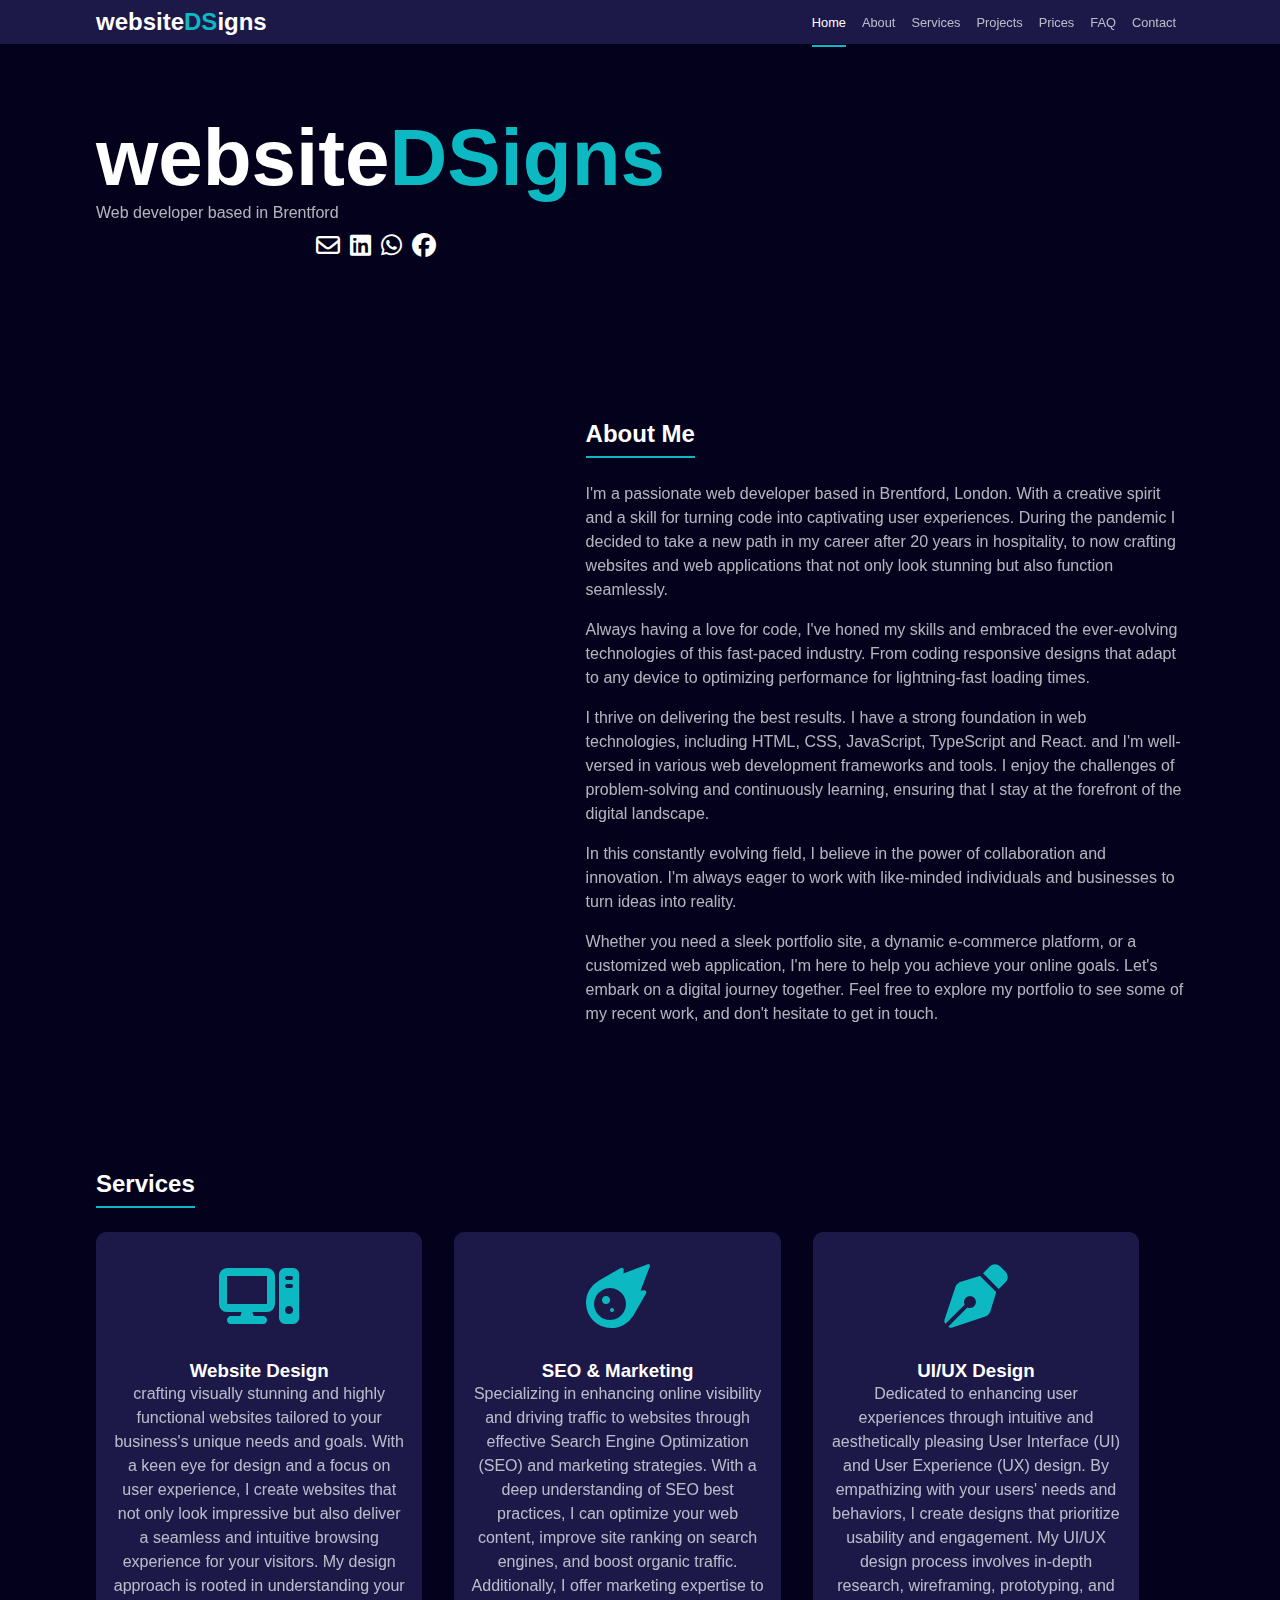
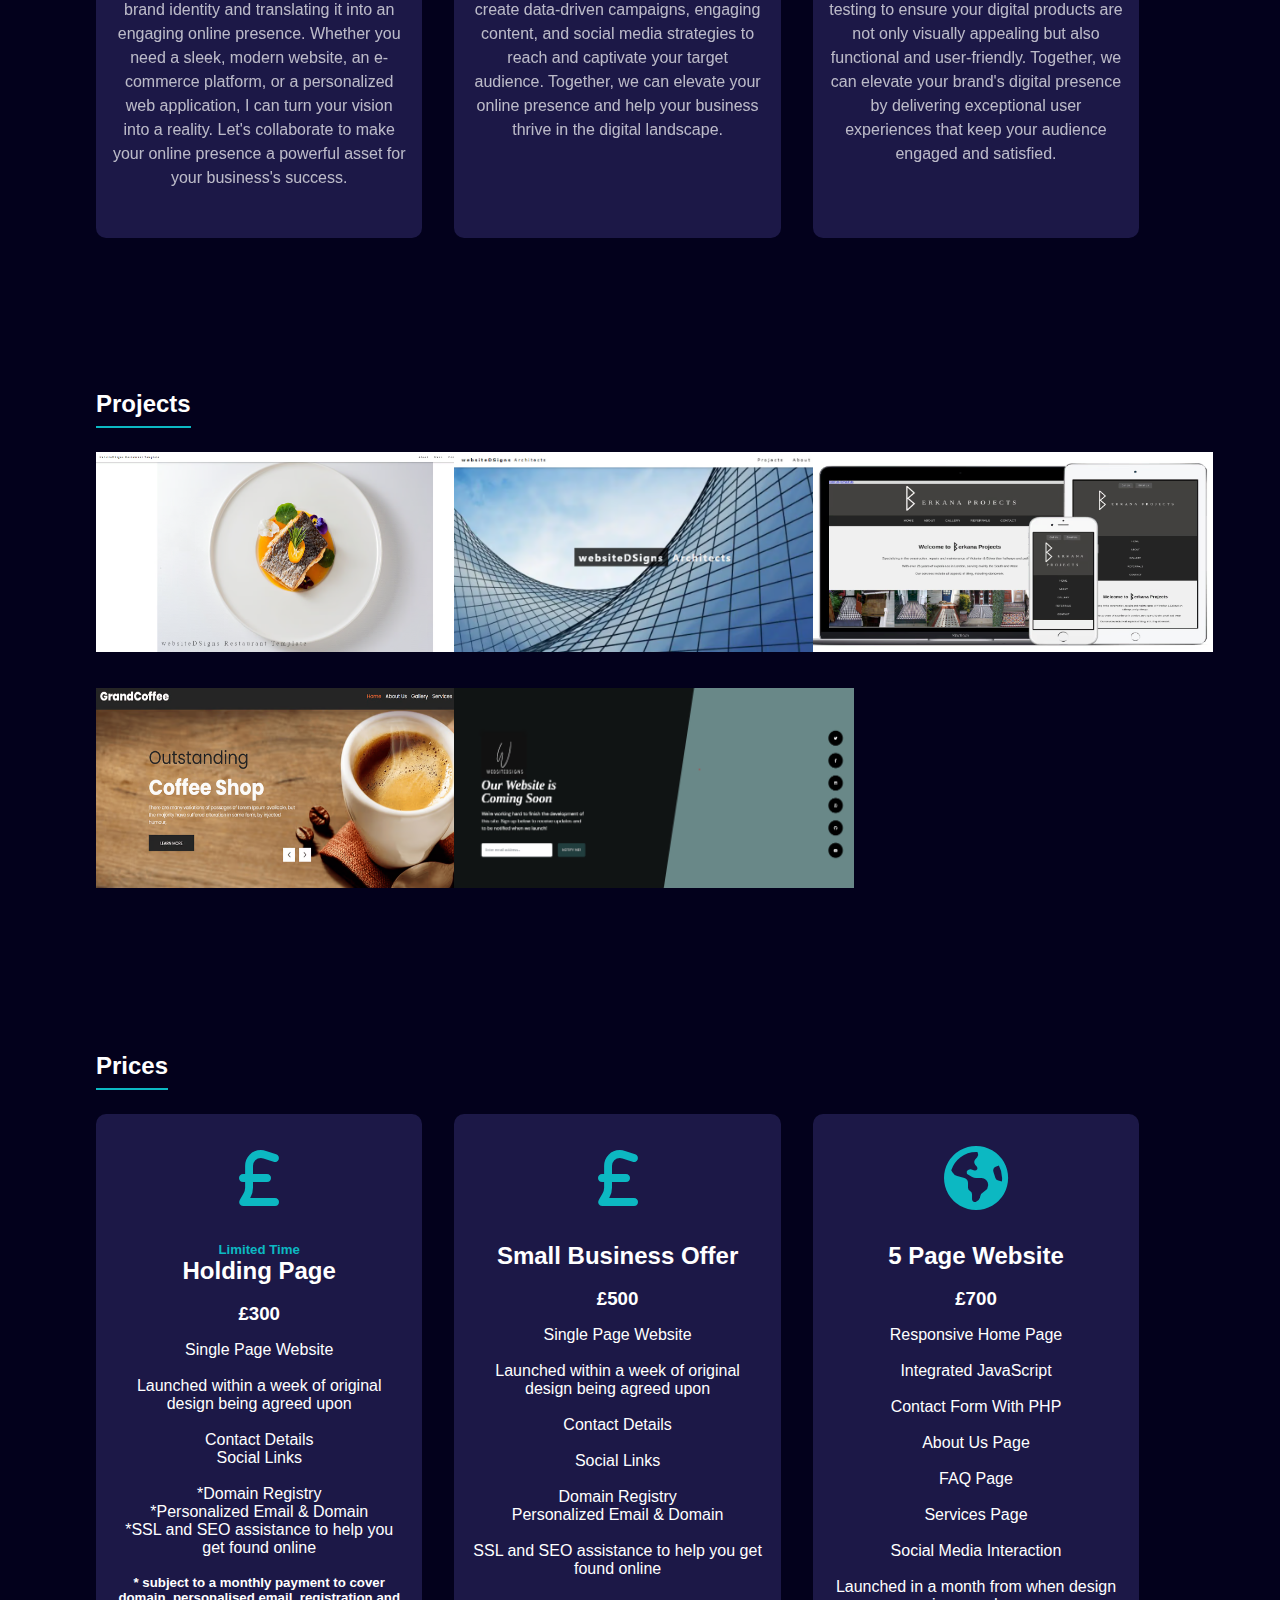
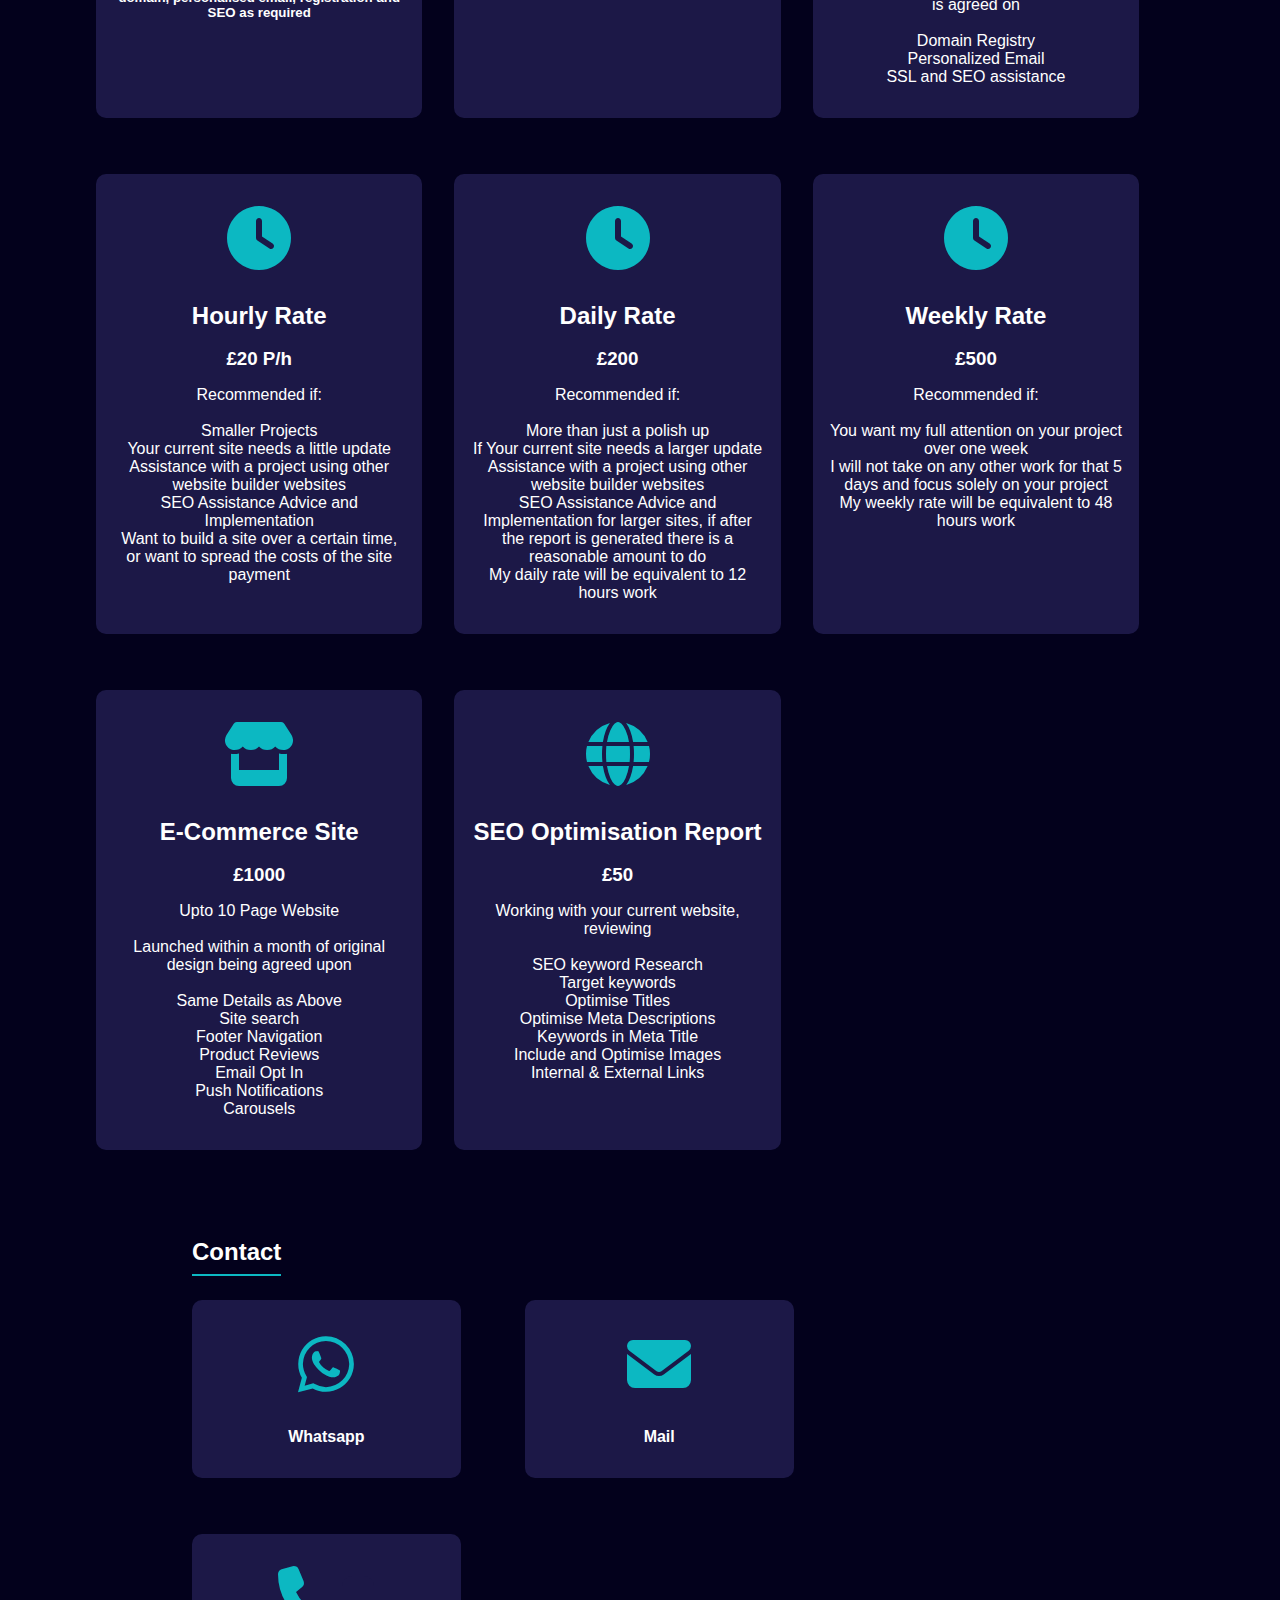
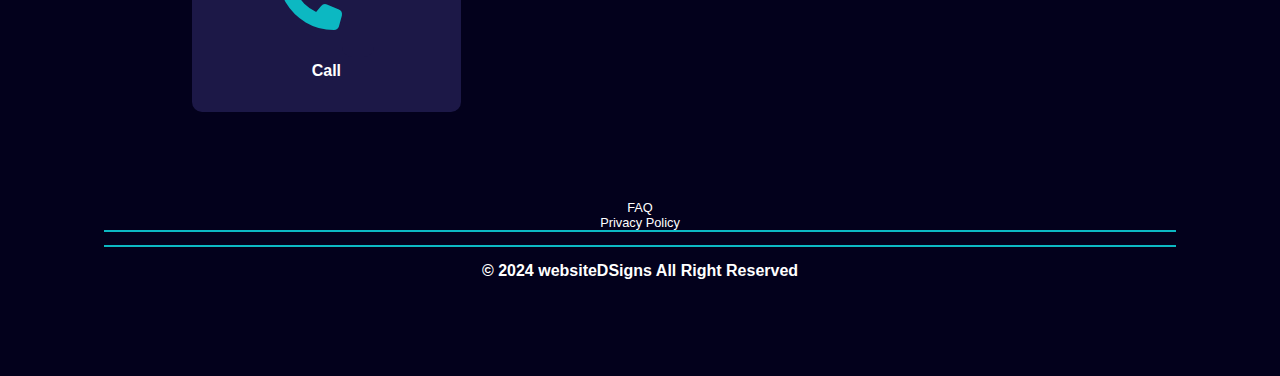
<file: index.html>
<!DOCTYPE html>
<html lang="en">
  <head>

    <!-- Meta information for the document -->
    <meta charset="utf-8" />
    <meta name="viewport" content="width=device-width, initial-scale=1" />
    <meta name="description" content="websiteDSigns - Freelance web developer,Ealing, Richmond, Chiswick, Hammersmith, Hounslow, Brentford. West London. Website design, development, deployment, SEO, DevOps, QA services" />
    <meta name="keywords" content="web developer, freelance, website design, web development, SEO, Brentford, Full Stack Developer, DevOps, QA" />
    <meta name="robots" content="index, follow" />
    <meta name="google-site-verification" content="uvj-s1RbPbttitJBPFv8NeGl4a1ZLnDUfF8Amdm_ztI" />
    <meta http-equiv="X-UA-Compatible" content="IE=edge" />

    <!-- Links to external stylesheets -->
    
  
    <link rel="stylesheet" href="https://cdnjs.cloudflare.com/ajax/libs/font-awesome/6.3.0/css/all.min.css" />
    <link rel="stylesheet" href="styles.css" />

    <!-- Title of the document -->
    <title>websiteDSigns - Freelance Web Developer in Brentford</title>
    <link rel="icon" type="image/x-icon" href="/images/favicon-32x32.png">
    <link rel="apple-touch-icon" href="/images/apple-touch-icon.png">
  </head>

  <body>
    <header>
        <nav class="nav">
          <a href="/" class="logo"> website<span class="highlighted">DS</span>igns</a>
  
          <div class="nav-links">

            <!-- Navigation links -->
            <a href="#home" class="nav-item nav-item-active">Home</a>
            <a href="#about" class="nav-item">About</a>
            <a href="#services" class="nav-item">Services</a>
            <a href="#projects" class="nav-item">projects</a>
            <a href="#prices" class="nav-item">prices</a>
            <a href="faq.html" class="nav-item">FAQ</a>
            <a href="#contact" class="nav-item">contact</a>
          </div>
  
          <div class="toggler" role="button" aria-label="Toggle navigation menu">
            <span class="line" aria-hidden="true"></span>
            <span class="line" aria-hidden="true"></span>
            <span class="line" aria-hidden="true"></span>
          </div>
        </nav>
    </header>
      
    <section class="hero container" id="home">
      <div class="hero-info">
        <h1 class="title">website<span class="highlighted">DSigns</span></h1>
        <p class="hero-description">Web developer based in Brentford</p>
        <div class="socials-container">
          <!-- Social media links -->
          <a href="mailto:websitedsigns@gmail.com" class="socials-info-icon" aria-label="Email">
            <i class="fa-regular fa-envelope"></i>
          </a>
          <a href="https://www.linkedin.com/in/daniel-stratford-6666b048" class="socials-info-item" aria-label="LinkedIn Profile">
            <div class="socials-info-icon">
              <i class="fa-brands fa-linkedin"></i>
            </div>
          </a>
          <a href="https://wa.me/447902657922" class="socials-info-icon" aria-label="WhatsApp">
            <i class="fa-brands fa-whatsapp"></i>
          </a>
          <a href="https://www.facebook.com/profile.php?id=100093031055623" class="socials-info-item" aria-label="Facebook Profile">
            <div class="socials-info-icon">
              <i class="fa-brands fa-facebook"></i>
            </div>
          </a>
        </div>
      </div>
    </section>

    <section class="about container" id="about">
      <div class="about-img">
      </div>
      <div class="about-info">
        <h2 class="secondery-title">About Me</h2>
        <p class="description">
          I'm a passionate web developer based in Brentford, London.
          With a creative spirit and a skill for turning code into captivating user experiences. 
          During the pandemic I decided to take a new path in my career after 20 years in hospitality,
          to now crafting websites and web applications that not only look stunning but also function seamlessly.
        </p>
        <p class="description">
          Always having a love for code, I've honed my skills and embraced the ever-evolving technologies of this fast-paced industry. 
          From coding responsive designs that adapt to any device to optimizing performance for lightning-fast loading times.
        </p>
        <p class="description">
          I thrive on delivering the best results. I have a strong foundation in web technologies, including HTML, CSS, JavaScript, TypeScript and React.
          and I'm well-versed in various web development frameworks and tools. I enjoy the challenges of problem-solving and continuously 
          learning, ensuring that I stay at the forefront of the digital landscape.
        </p>
        <p class="description">  
          In this constantly evolving field, I believe in the 
          power of collaboration and innovation. I'm always eager to work with like-minded individuals and businesses to turn ideas 
          into reality.
        </p>
        <p class="description">Whether you need a sleek portfolio site, a dynamic e-commerce platform, or a customized web application, 
          I'm here to help you achieve your online goals.
          Let's embark on a digital journey together. Feel free to explore my portfolio to see some of my recent work, and don't hesitate 
          to get in touch. 
        </p>
      </div>
    </section>

    <div class="services container" id="services">
      <div class="services-header">
        <h2 class="secondery-title">Services</h2>
      </div>

      <div class="grid services-grid">

        <div class="grid-item services-item">
          <i class="fa-solid fa-computer"></i>
          <h3>Website Design</h3>
          <p class="description">
            <!-- Service description -->
            crafting visually stunning and highly functional websites tailored to your business's 
            unique needs and goals. With a keen eye for design and a focus on user experience, 
            I create websites that not only look impressive but also deliver a seamless and intuitive 
            browsing experience for your visitors.
            
            My design approach is rooted in understanding your brand identity and translating it into an engaging online presence. Whether you need a sleek, modern website, 
            an e-commerce platform, or a personalized web application, I can turn your vision into a reality. 
            Let's collaborate to make your online presence a powerful asset for your business's success.
          </p>
        </div>
        <div class="grid-item services-item">
          <i class="fa-solid fa-meteor"></i>
          <h3>SEO & Marketing</h3>
          <p class="description">
            Specializing in enhancing online visibility and driving traffic to websites through effective Search Engine Optimization (SEO) and marketing strategies.
            With a deep understanding of SEO best practices, I can optimize your web content, improve site ranking on search engines, and boost organic traffic.
            Additionally, I offer marketing expertise to create data-driven campaigns, engaging content, and social media strategies to reach and captivate your target audience. Together, we can elevate your online presence and help your business thrive in the digital landscape.
          </p>
        </div>
        <div class="grid-item services-item">
          <i class="fa-solid fa-pen-nib"></i>
          <h3>UI/UX Design</h3>
          <p class="description">
            Dedicated to enhancing user experiences through intuitive and aesthetically pleasing User Interface (UI) and User Experience (UX) design. 
            By empathizing with your users' needs and behaviors, I create designs that prioritize usability and engagement.
            My UI/UX design process involves in-depth research, wireframing, prototyping, and testing to ensure your digital products are not only visually appealing but also functional and user-friendly. Together, we can elevate your brand's digital presence by delivering exceptional user experiences that keep your audience engaged and satisfied.
          </p>
        </div>
      </div>
    </div>

    <section class="projects container" id="projects">
      <div class="projects-header">
        <h2 class="secondery-title">Projects</h2>

        <!-- Project images -->
        <div class="grid projects-grid">
          <div class="grid-item projects-item all design">
            <img class="uniform-image" src="./images/rest-template.avif" alt="restaurant template" />
          </div>
          <div class="grid-item projects-item all design">
            <img class="uniform-image" src="./images/architect.avif" alt="architect template" />
          </div>
          <div class="grid-item projects-item all design">
            
            <img class="uniform-image" src="./images/berkanaprojects.avif" alt="berkana projects" />
          </div>
          <div class="grid-item projects-item all design">
            <img class="uniform-image" src="./images/coffee.avif" alt="coffee shop" />
          </div>
          <div class="grid-item projects-item all design">
            <img class="uniform-image" src="./images/Coming-soon.avif" alt="coming soon" />
          </div>
          
        </div>
      </div>
    </section>

    <div class="prices container" id="prices">
      <div class="prices-header">
        <h2 class="secondery-title">Prices</h2>
      </div>

      <div class="grid services-grid">
 
        <div class="grid-item services-item">
          <i class="fa-solid fa-pound-sign"></i>
          <h5><span class ="highlighted">Limited Time</span> 
            <br><h2>Holding Page</h2>
          <br>
          <h3>£300</h3>
          <p class="description">

            <!-- Service details and pricing -->
            <p>Single Page Website</p>
            <br>
            <p>Launched within a week of original design being agreed upon</p>
            <br>
            <p>Contact Details</p>
            <p>Social Links</p>

            <br>
            <p>*Domain Registry</p>
            <p>*Personalized Email & Domain</p>
            <p>*SSL and SEO assistance to help you get found online</p>
            <br>
            <h5>* subject to a monthly payment to cover domain, personalised email, registration and SEO as required</h5>
          </p>
        </div>
    
     
        <div class="grid-item services-item">
          <i class="fa-solid fa-pound-sign"></i>
          <h2>Small Business Offer</h2>
          <br>
          <h3>£500</h3>
          <p class="description">

            <!-- Service details and pricing -->
            <p>Single Page Website</p>
            <br>
            <p>Launched within a week of original design being agreed upon</p>
            <br>
            <p>Contact Details</p>
            <br>
            <p>Social Links</p>
            <br>
            <p>Domain Registry</p>
            <p>Personalized Email & Domain</p>
            <br>
            <p>SSL and SEO assistance to help you get found online</p>
          </p>
        </div>
        <div class="grid-item services-item">
          <i class="fa-solid fa-earth-americas"></i>
          <h2>5 Page Website</h2>
          <br>
          <h3>£700</h3>
          <p class="description">

            <!-- Service details and pricing -->
            <p>Responsive Home Page</p>
            <br>
            <p>Integrated JavaScript</p>
            <br>
            <p>Contact Form With PHP</p>
            <br>
            <p>About Us Page</p>
            <br>
            <p>FAQ Page</p>
            <br>
            <p>Services Page</p>
            <br>
            <p>Social Media Interaction</p>
            <br>
            <p>Launched in a month from when design is agreed on</p>
            <br>
            <p>Domain Registry</p>
            <p>Personalized Email</p>
            <p>SSL and SEO assistance</p>
          </p>
        </div>
        <div class="grid-item services-item">
          <i class="fa-solid fa-clock"></i>
          <h2>Hourly Rate</h2>
          <br>
          <h3>£20 P/h</h3>
          <p class="description">

            <!-- Service details and pricing -->
            <p>Recommended if:</p>
            <br>
            <p>Smaller Projects</p>
            <p>Your current site needs a little update</p>
            <p>Assistance with a project using other website builder websites</p>
            <p>SEO Assistance Advice and Implementation</p>
            <p>Want to build a site over a certain time, or want to spread the costs of the site payment</p>
          </p>
        </div>

        <div class="grid-item services-item">
          <i class="fa-solid fa-clock"></i>
          <h2>Daily Rate</h2>
          <br>
          <h3>£200</h3>
          <p class="description">

            <!-- Service details and pricing -->
            <p>Recommended if:</p>
            <br>
            <p>More than just a polish up</p>
            <p>If Your current site needs a larger update</p>
            <p>Assistance with a project using other website builder websites</p>
            <p>SEO Assistance Advice and Implementation for larger sites, if after the report is generated there is a reasonable amount to do</p>
            <p>My daily rate will be equivalent to 12 hours work</p>
          </p>
        </div>

        <div class="grid-item services-item">
          <i class="fa-solid fa-clock"></i>
          <h2>Weekly Rate</h2>
          <br>
          <h3>£500</h3>
          <p class="description">

            <!-- Service details and pricing -->
            <p>Recommended if:</p>
            <br>
            <p>You want my full attention on your project over one week</p>
            <p>I will not take on any other work for that 5 days and focus solely on your project</p>
            <p>My weekly rate will be equivalent to 48 hours work</p>
          </p>
        </div>

       
          <div class="grid-item services-item">
            <i class="fa-solid fa-store"></i>
            <h2>E-Commerce Site</h2>
            <br>
            <h3>£1000</h3>
            <p class="description">
  
              <!-- Service details and pricing -->
              <p>Upto 10 Page Website</p>
              <br>
              <p>Launched within a month of original design being agreed upon</p>
              <br>
              <p>Same Details as Above </p>
              <p>Site search</p>
              <p>Footer Navigation</p>
              <p>Product Reviews</p>
              <p>Email Opt In</p>
              <p>Push Notifications</p>
              <p>Carousels</p>
            </p>
          </div>

          <div class="grid-item services-item">
            <i class="fa-solid fa-globe"></i>
            <h2>SEO Optimisation Report</h2>
            <br>
            <h3>£50</h3>
            <p class="description">
              <!-- Service details and pricing -->
              <p>Working with your current website, reviewing</p>
              <br>
              <p>SEO keyword Research</p>
              <p>Target keywords</p>
              <p>Optimise Titles</p>  
              <p>Optimise Meta Descriptions</p>
              <p>Keywords in Meta Title</p>
              <p>Include and Optimise Images</p>
              <p>Internal & External Links</p>
            </p>
          </div>
      </div>
      
  
   
    <div class="prices container" id="prices">
      <div class="prices-header">
        <h2 class="secondery-title">Contact</h2>
        <Br>
      </div>

      <div class="grid services-grid">

        <div class="grid-item services-item">
          <i class="fa-brands fa-whatsapp"></i>
          <a href="https://wa.me/447902657922">
            <br><h4>Whatsapp</h3>
        </div>

        <div class="grid-item services-item">
          <i class="fa-solid fa-envelope"></i>
          <a href="mailto:websitedsigns@gmail.com">
            <br><h4>Mail</h2>
        </div>

        <div class="grid-item services-item">
          <i class="fa-solid fa-phone"></i>
          <a href="tel:+447902657922" class="grid-item services-item"></a>
            <br><h4>Call</h4>
        </div>

      </div>
    </div>
  
   
    <a href="faq.html" class="nav-item nav-item-active">FAQ</a>
    <a href="https://www.freeprivacypolicy.com/live/076447dd-bd56-4777-8829-b0fd1df612a2" class="nav-item nav-item-active">Privacy Policy</a>

    <footer class="footer">
      <h4>&copy; 2024 websiteDSigns All Right Reserved</h4>
    </footer>


    <script type="text/javascript" src="https://cookieconsent.popupsmart.com/src/js/popper.js"></script><script> window.start.init({Palette:"palette6",Theme:"wire",Mode:"floating right",Time:"5",})</script>
    <script src="./script.js"></script>

  </body>
</html>
</file>
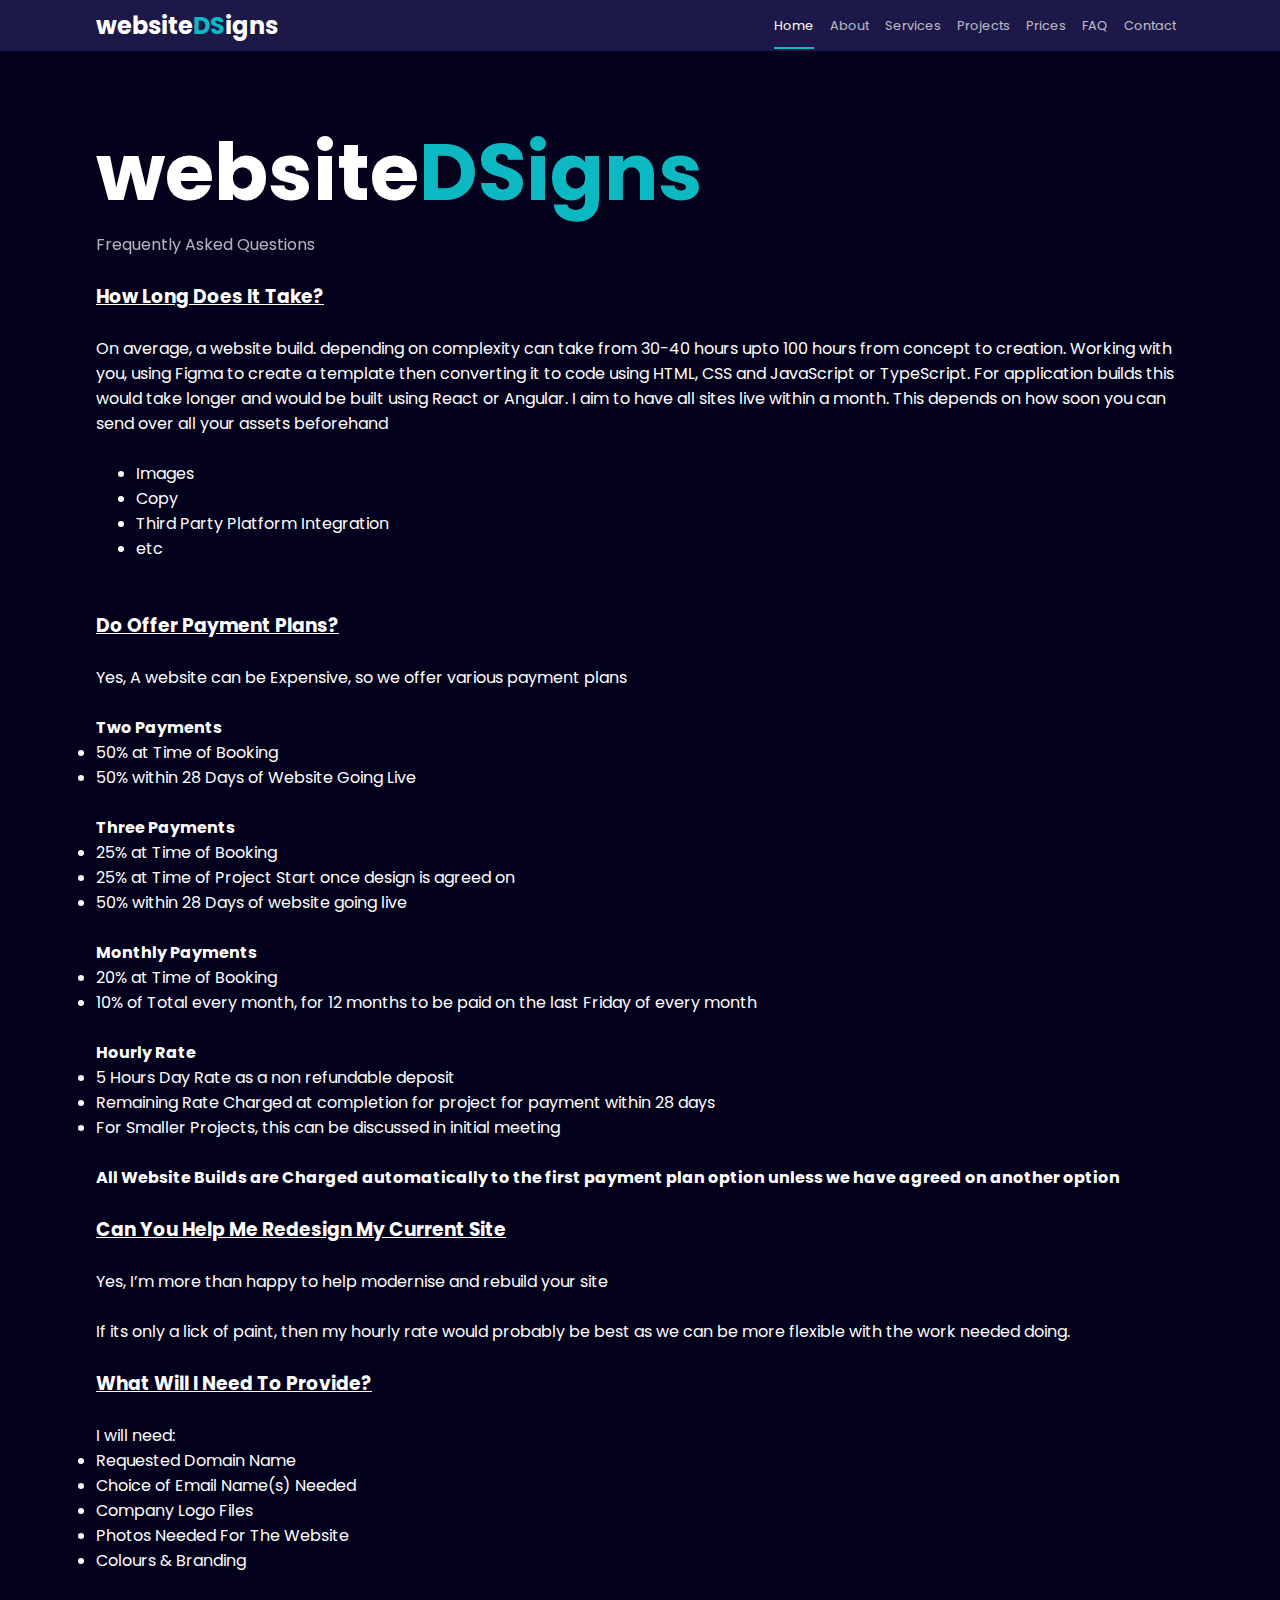
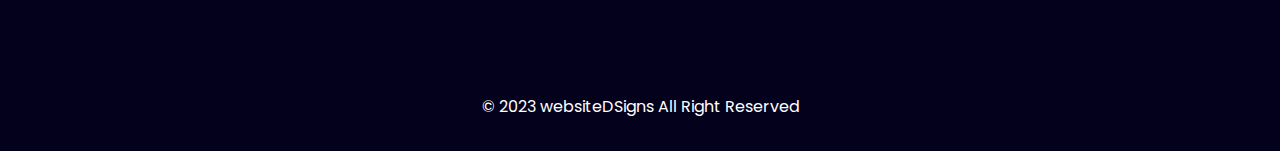
<file: faq.html>
<!DOCTYPE html>
<html lang="en">
  <head>
    <meta charset="UTF-8" />
    <meta http-equiv="X-UA-Compatible" content="IE=edge" />
    <meta name="viewport" content="width=device-width, initial-scale=1.0" />
    <title>websiteDSigns</title>
    <link
      href="https://fonts.googleapis.com/css2?family=Poppins:wght@200;300;400;500;700&display=swap"
      rel="stylesheet"/>
    <link
      rel="stylesheet"
      href="https://cdnjs.cloudflare.com/ajax/libs/font-awesome/6.3.0/css/all.min.css"/>
    <link rel="stylesheet" href="styles.css" />
  </head>
  <body>

    <header>
        <nav class="nav">
          <a href="/" class="logo"> website<span class="highlighted">DS</span>igns</a>
  
          <div class="nav-links">
            <a href="index.html#home" class="nav-item nav-item-active">Home</a>
            <a href="index.html#about" class="nav-item">About</a>
            <a href="index.html#services" class="nav-item">Services</a>
            <a href="index.html#projects" class="nav-item">projects</a>
            <a href="index.html#prices" class="nav-item">prices</a>
            <a href="#" class="nav-item">FAQ</a>
            <a href="index.html#contact" class="nav-item">contact</a>
          </div>
  
          <div class="toggler">
            <span class="line"></span><span class="line"></span
            ><span class="line"></span>
          </div>
        </nav>
      </header>

      <section class="hero container" id="home">
        <div class="hero-info">
         <h1 class="title">website<span class="highlighted">DSigns</span></h1>
         <p class="hero-description">Frequently Asked Questions</p>

         <br>
         <h3><u>How Long Does It Take?</u></h3>
         <br>
         <p>On average, a website build. depending on complexity can take from 30-40 hours upto 100 hours from concept to creation. Working with you, using Figma to create a template then converting it to code using HTML, CSS and JavaScript or TypeScript. For application builds this would take longer and would be built using React or Angular.

            I aim to have all sites live within a month. This depends on how soon you can send over all your assets beforehand
            <br>
            <br>
            <ul>
                <li>Images</li>
                <li>Copy</li>
                <li>Third Party Platform Integration</li>
                <li>etc</li>
            </ul>

            <br>
            <br>
            <h3><u>Do Offer Payment Plans?</u></h3>
            <br>
            <p>Yes, A website can be Expensive, so we offer various payment plans</p>
                <br>
                <b> Two Payments </b>
                    <li>50% at Time of Booking</li>
                    <li>50% within 28 Days of Website Going Live</li>
                <br>
                <b> Three Payments </b>
                    <li>25% at Time of Booking</li>
                    <li>25% at Time of Project Start once design is agreed on</li>
                    <li>50% within 28 Days of website going live</li>
                <br>
                <b> Monthly Payments </b>
                    <li>20% at Time of Booking</li>
                    <li>10% of Total every month, for 12 months to be paid on the last Friday of every month</li>
                <br>
                <b> Hourly Rate </b>
                    <li>5 Hours Day Rate as a non refundable deposit</li>
                    <li>Remaining Rate Charged at completion for project for payment within 28 days </li>
                    <li>For Smaller Projects, this can be discussed in initial meeting</li>
                <br>

                <h4>All Website Builds are Charged automatically to the first payment plan option unless we have agreed
                    on another option
                </h4>

<br>
            <h3><u>Can You Help Me Redesign My Current Site</u></h3>
            <br>
            <p>Yes, I’m more than happy to help modernise and rebuild your site</p>
                <br>
            <p>If its only a lick of paint, then my hourly rate would probably be best as we can be more flexible with the work needed doing.</p>
    
            <br>

            
            <h3><u>What Will I Need To Provide?</u></h3>
            <br>
            <p>I will need:</p>
                <li>Requested Domain Name</li>
                <li>Choice of Email Name(s) Needed</li>
                <li>Company Logo Files</li>
                <li>Photos Needed For The Website</li>
                <li>Colours & Branding</li>

            
            <br>
       </div>
  </section>



  

    
      
      </div>
  </section>
 
  









      
      

      <footer class="footer">
    <p>&copy; 2023 websiteDSigns All Right Reserved</p>
  </footer>

        <script src="./script.js"></script>
  </body>
</html>
</file>
<file: styles.css>
* {
    box-sizing: border-box;
    margin: 0;
  }
  
  :root {
    --primary: #03011c;
    --secondery: #1c1847;
    --accent: #0cb8c2;
    --text: #fff;
  }
  
  html {
    scroll-behavior: smooth;
  }
  
  body {
    background: var(--primary);
    font-family: Poppins, sans-serif;
  }
  
  a {
    text-decoration: none;
    color: var(--text);
  }
  
  img {
    width: 100%;
  }

  /* utility classes */
.container {
  padding: 4rem 2rem;
  color: var(--text);
}

.highlighted {
  color: var(--accent);
}

.hidden {
  display: none;
}

.btn {
  background-color: var(--accent);
  color: var(--text);
  padding: 0.5rem 3rem;
  border-radius: 5rem;
  display: inline-block;
  margin-top: 2rem;
  border: 2px solid var(--accent);
}

.btn:hover {
  background-color: transparent;
  color: var(--accent);
}

/* Header style */
.nav {
    background-color: var(--secondery);
    display: flex;
    justify-content: space-between;
    padding: 0.5rem 1rem;
    position: fixed;
    width: 100%;
  }
  
  .logo {
    font-weight: 700;
    font-size: 1.5rem;
  }
  
  .nav-links {
    position: absolute;
    display: flex;
    flex-direction: column;
    top: 50px;
    background-color: var(--secondery);
    width: 100%;
    left: -200%;
    padding: 1rem;
    transition: left 0.5s ease;
  }
  
  .nav-active {
    left: 0;
  }
  
  .nav-item {
    font-size: 0.8rem;
    opacity: 0.7;
    display: block;
    text-align: center;
    margin-bottom: 1rem;
    text-transform: capitalize;
    position: relative;
  }
  
  .nav-item::after {
    content: "";
    display: block;
    width: 100%;
    height: 2px;
    background-color: rgb(56, 56, 56);
    margin-top: 0.5rem;
  }
  
  .nav-item:hover {
    opacity: 1;
  }
  
  .nav-item-active::after {
    background-color: var(--accent);
    opacity: 1;
  }
  
  .toggler .line {
    width: 30px;
    height: 2px;
    display: block;
    background-color: var(--text);
    margin: 5px;
  }

  /* Hero styles */
.hero {
    display: flex;
    flex-direction: column-reverse;
    justify-content: center;
    align-items: center;
    color: var(--text);
  }
  
  .hero-img {
    padding-top: 2rem;
  }
  
  .hero-info {
    text-align: center;
    padding-top: 3rem;
  }
  
  .title {
    font-size: 2.5rem;
  }
  
  .hero-description {
    opacity: 0.7;
  }

  /* About style */
.about {
    color: var(--text);
  }
  
  .about-info {
    padding-top: 2rem;
  }
  

  .description {
    opacity: 0.7;
    font-size: 0.8rem;
    margin-bottom: 1rem;
    line-height: 1.5;
  }
  
  .secondery-title {
    display: inline-block;
    margin-bottom: 1.5rem;
  }
  
  .secondery-title::after {
    content: "";
    display: block;
    width: 100%;
    height: 2px;
    margin-top: 0.5rem;
    background-color: var(--accent);
  }

  /* Services styles */
.services-item {
    background: var(--secondery);
    border-radius: 10px;
    text-align: center;
    padding: 2rem 1rem;
    margin-bottom: 1.5rem;
  }
  
  .services-item i {
    font-size: 4rem;
    color: var(--accent);
    margin-bottom: 2rem;
  }

  /* Projects styles */
.projects-header {
    padding-bottom: 2rem;
  }
  
  
  
  .contact-info-container {
    display: flex;
    justify-content: center;
    align-items: center;
    text-align: center;
  }
  
  .contact-info-item {
    margin: 0 20px; /* Adjust the margin as needed */
    justify-content: center;
    align-items: center;
    text-align: center;
    size: 200px;
  }
  
  .contact-info-data {
    display: flex;
    flex-direction: column;
    align-items: center;
  }
  
  input,
  textarea {
    background: var(--secondery);
    border: none;
    border-radius: 10px;
    margin-top: 1rem;
    padding: 0.8rem 1rem;
  }
  
  .footer {
    color: var(--text);
    text-align: center;
    padding: 2rem 0;
  }

  
    
  .grid-item .image-container .modal-content {
    margin: auto;
    max-width: 200px;
    max-height: 200px;
  }

  /* CSS for uniform size and hover effect on images */
.uniform-image {
    width: 400px;
    /*Setthedesiredwidth*/height: 200px;
    /*Setthedesiredheight*/transition: transform 2s;
     /* Add smooth transition for the hover effect */  :;
    -webkit-transition: transform 0.7s;
    -moz-transition: transform 0.3s;
    -ms-transition: transform 0.3s;
    -o-transition: transform 0.3s;
}
  
  .uniform-image:hover {
    transform: scale(2);
    /*Enlargetheimageby20%onhover*/:;
    -webkit-transform: scale(2);
    -moz-transform: scale(2);
    -ms-transform: scale(2);
    -o-transform: scale(2);
}
.hero-info {
  text-align: center;
}
.socials-container {
  display: flex;
  justify-content: center;
  align-items: center;
  margin-top: 10px; /* Adjust the margin as needed */
}

.socials-info-item {
  margin: 0 10px; /* Adjust the margin as needed */
  display: flex;
  align-items: center;
  text-align: center;
}

.socials-info-icon {
  font-size: 24px;
}

#last{ 
  width: 100%; 
  height: auto; 
  justify-content: center; 
  } 
  
.full{ 
width: 80%; 
  display: inline-block; 
  margin:2%; 
  margin-left: 10%; 
  text-align: center; 
  background-color: black; 
  color: white; 
  border:15px solid var(--secondery); 
  border-radius: 5px; 
  margin-bottom: 8%; 
  margin-top: 8%; 
  } 
  .full h3{ 
  font-size: 2rem; 
  display:block; 
  margin: 2%; 
  margin-bottom: 0; 
  } 
  .lt{ 
  padding: 2%; 
  margin: 2%; 
  } 
  .rt{ 
  padding: 2%; 
  margin: 2%; 
  } 
  .lt textarea{ 
  width: 94%; 
  margin-left: 2.8%; 
  } 
  button{ 
  margin: 2%; 
  } 
  .btn-primary{ 
  background-color: black; 
  border: 2px solid white; 
  border-radius: 5%; 
  } 
  .list-item{ 
  margin-bottom: 2%; 
  list-style-type: none; 
  } 
  .list-item span{ 
  margin-left: 10px; 
  font-size: 1.4rem; 
  } 
  .list-item a{ 
  color: white; 
  display: inline-block; 
  } 
  .list-item a:hover{ 
  text-decoration: underline; 
  } 
  .form-control{ 
  background-color: black; 
  } 
       
  @media screen and (min-width: 770px){ 
  .full{ 
      width: 70%; 
      margin-left: 15%; 
  } 
  .lt textarea{ 
  width: 95%; 
  margin-left: 2.4%; 
  } 
  } 
       
  @media screen and (min-width: 1100px){ 
  .full{ 
      width: 65%; 
      margin-left: 17%; 
      margin-top: 5%; 
  } 
  .lt{ 
      width: 55%; 
      display: inline-block; 
      float: left; 
      margin-right: 0; 
  } 
  .rt{ 
      width: 35%; 
      display: inline-block; 
      margin-left: 0; 
  } 
  .list-item{ 
  margin-bottom: 10%; 
  } 
  .contact-list{ 
      margin-top: 22%; 
      padding-right: 8%; 
  } 
  .fa-envelope, .gmail{ 
      display: inline-block; 
      width: auto; 
  } 
  }
  


  /* Desktop Design */
@media screen and (min-width: 700px) {
    .container {
      padding: 4rem 6rem;
    }
  
    .description {
      font-size: 1rem;
    }
  
    /* grid for info */
    .grid {
      display: flex;
      gap: 2rem;
      flex-wrap: wrap;
    }
  
    .grid-item {
      width: 30%;
    }
  

    .grid-item.projects-item.all.applications {
        width: 200px; /* Set the desired width */
        height: 200px; /* Set the desired height */
        /* Add any other styling you need */
      }
      

    /* nav */
    .nav {
      padding-left: 6rem;
      padding-right: 6rem;
      justify-content: space-between;
      align-items: center;
    }
  
    .toggler {
      display: none;
    }
  
    .nav-links {
      position: static;
      flex-direction: row;
      padding: 0;
      width: auto;
    }
  
    .nav-item {
      margin: 0 0.5rem;
    }
  
    .nav-item::after {
      position: absolute;
      top: 30px;
      margin: 0;
      background: none;
    }
  
    .nav-item-active {
      opacity: 1;
    }
  
    .nav-item-active::after {
      background: var(--accent);
    }
  
    /* hero */
    .hero {
      flex-direction: row;
      justify-content: space-between;
    }
  
    .hero-info {
      text-align: left;
    }
  
    .title {
      font-size: 5rem;
    }
  
    /* About */
    .about {
      display: flex;
      justify-content: space-between;
    }
  
    .about-img {
      width: 40%;
    }
  
    .about-info {
      width: 55%;
    }
  
    /* contact */
    .contact {
      display: flex;
      justify-content: space-between;
    }
  
    .contact-form {
      width: 55%;
    }
  
    .submit-btn {
      font-size: 1.5rem;
    }
  }

  @font-face {
    font-family: 'Conv_Besom';
    src: url('../font/Besom.eot');
    src: local('☺'), url('../font/Besom.woff') format('woff'), url('../font/Besom.ttf') format('truetype'), url('../font/Besom.svg') format('svg');
    font-weight: normal;
    font-style: normal;
  }
  


  
  .faq div.container div.row div.col-sm-6 h1 {
    font-family: 'Source Serif Pro', serif;
    text-align: center;
    font-size: 60px;
    margin: 0;
    padding-bottom: 40px;
    width:100%;
  }
  
  .faq div.container div.row div.col-sm-6 ul {
    list-style-type: none;
    padding: 0;
    width:100%;
  }
  
  .faq div.container div.row div.col-sm-6 ul li {
    font-weight: bold;
    font-size: 14px;
    padding: 10px 10px;
    padding-top: 20px;
    border-bottom: 1px solid #bfbfbf;
    position: relative;
    width:100%;
  }
  
  .faq div.container div.row div.col-sm-6 ul li:last-child {
    border-bottom: none;
  }
  
  .faq div.container div.row div.col-sm-6 ul li a {
    text-decoration: none;
    color: #4a4a4a;
    padding-right: auto;
    -webkit-transition: color 0.25s linear;
    -o-transition: color 0.25s linear;
    transition: color 0.25s linear;
  }
  
  .faq div.container div.row div.col-sm-6 ul li a:hover {
    color: black;
  }
  
  .faq div.container div.row div.col-sm-6 ul li a:hover::after {
    color: black;
  }
  
  .faq div.container div.row div.col-sm-6 ul li a::after {
    content: "\f067";
    font-family: 'FontAwesome';
    color: #1c1847;
    position: absolute;
    top: 20px;
    right: 0;
    -webkit-transition: color 0.25s linear;
    -o-transition: color 0.25s linear;
    transition: color 0.25s linear;
  }
  
  .faq div.container div.row div.col-sm-6 ul li a.open {
    color: black;
  }
  
  .faq div.container div.row div.col-sm-6 ul li a.open::after {
    content: "\f068";
    font-family: 'FontAwesome';
    ;
    color: black;
    position: absolute;
    top: 20px;
    right: 0;
  }
  
  .faq div.container div.row div.col-sm-6 ul li p {
    font-weight: normal;
    display: none;
  }
  
  .faq div.container div.row div.col-sm-6 img {
    display: block;
    width: 100%;
  }

  @media screen and (max-width: 768px) {
    .uniform-image {
      width: 100%; /* Allow images to fill the container width */
      height: auto; /* Maintain aspect ratio */
    }
    
   -transform: scale(1.5);
}
  }
</file>
